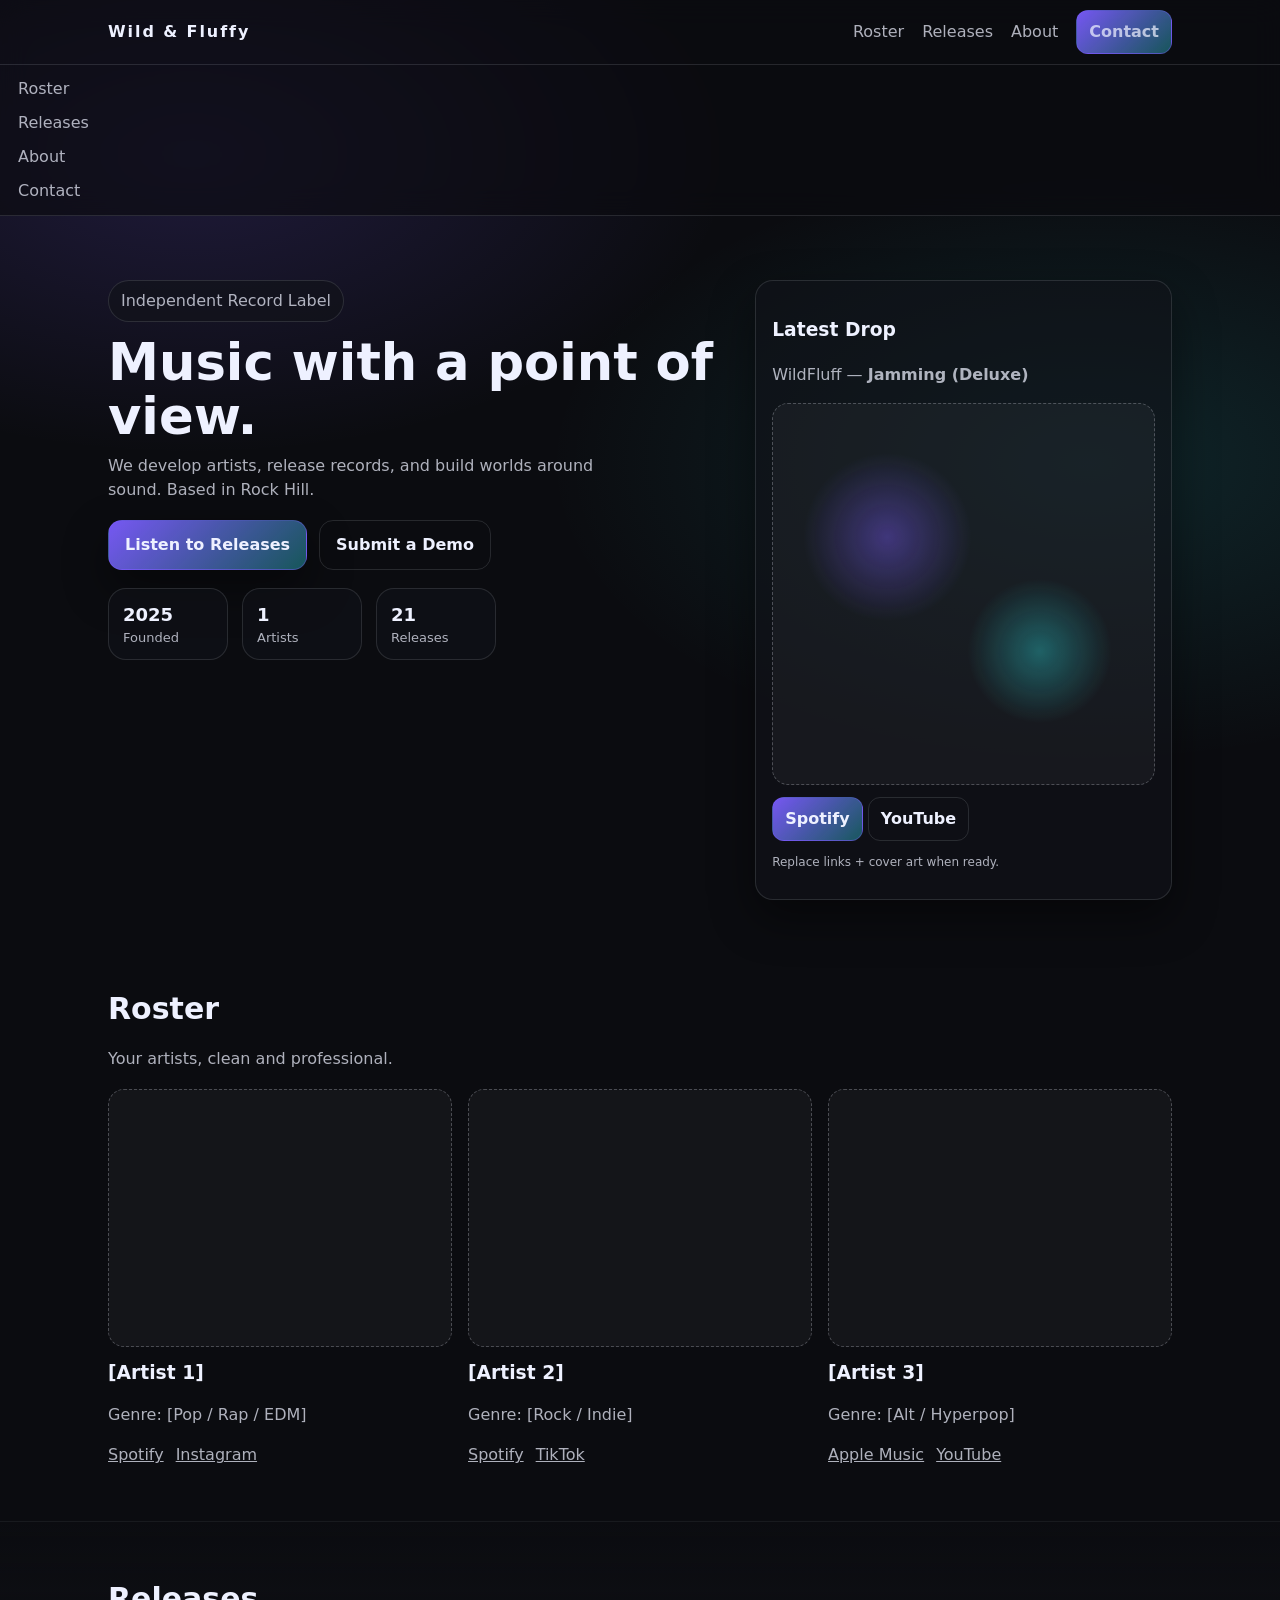
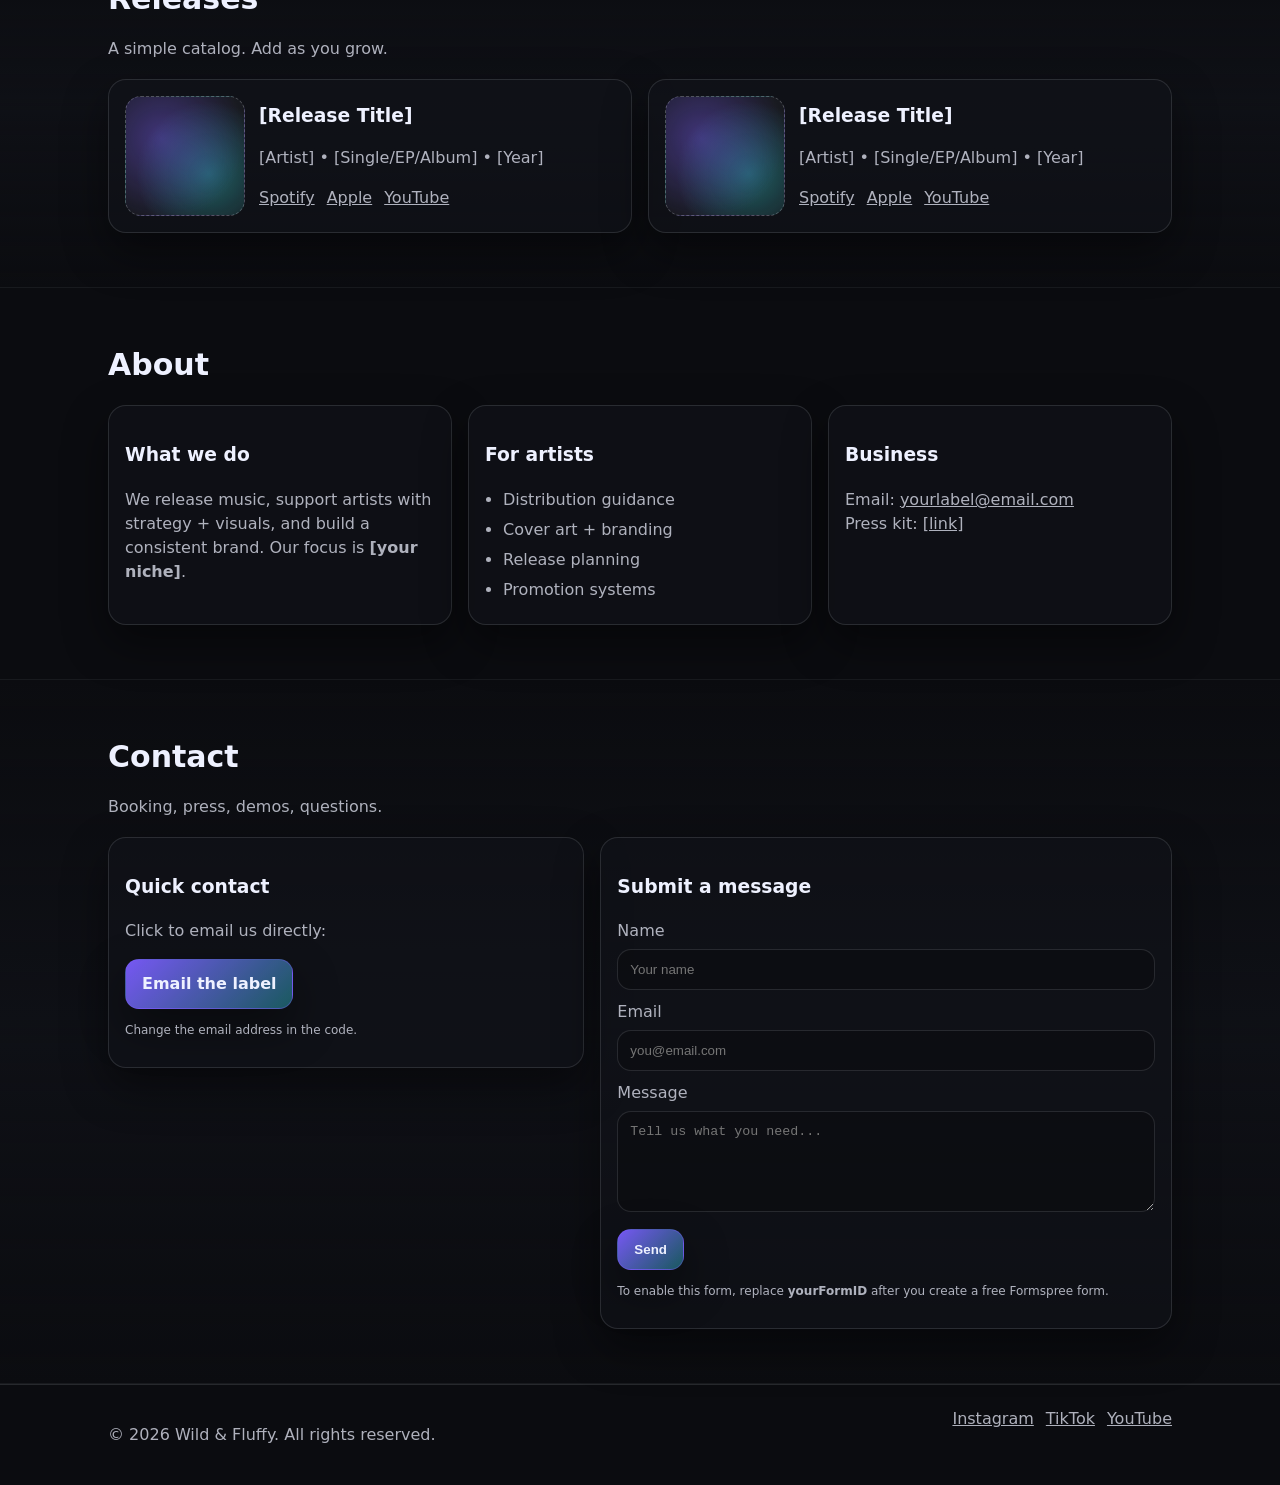
<file: index.html>
<!doctype html>
<html lang="en">
<head>
  <meta charset="UTF-8" />
  <meta name="viewport" content="width=device-width,initial-scale=1" />
  <title>Wild & Fluffy</title>
  <link rel="stylesheet" href="style.css" />
</head>
<body>
  <header class="header">
    <div class="container header-inner">
      <a class="brand" href="#top" id="top">Wild & Fluffy</a>
      <nav class="nav" aria-label="Primary">
        <a href="#roster">Roster</a>
        <a href="#releases">Releases</a>
        <a href="#about">About</a>
        <a href="#contact" class="btn small">Contact</a>
      </nav>
      <button class="menu-btn" id="menuBtn" aria-expanded="false" aria-controls="mobileNav">Menu</button>
    </div>

    <div class="mobile-nav" id="mobileNav" hidden>
      <a href="#roster">Roster</a>
      <a href="#releases">Releases</a>
      <a href="#about">About</a>
      <a href="#contact">Contact</a>
    </div>
  </header>

  <main>
    <section class="hero">
      <div class="container hero-inner">
        <div class="hero-copy">
          <p class="pill">Independent Record Label</p>
          <h1>Music with a point of view.</h1>
          <p class="sub">
            We develop artists, release records, and build worlds around sound.
            Based in <span class="muted">Rock Hill</span>.
          </p>

          <div class="hero-cta">
            <a class="btn" href="#releases">Listen to Releases</a>
            <a class="btn ghost" href="#contact">Submit a Demo</a>
          </div>

          <div class="stats">
            <div class="stat">
              <div class="stat-num">2025</div>
              <div class="stat-label">Founded</div>
            </div>
            <div class="stat">
              <div class="stat-num">1</div>
              <div class="stat-label">Artists</div>
            </div>
            <div class="stat">
              <div class="stat-num">21</div>
              <div class="stat-label">Releases</div>
            </div>
          </div>
        </div>

        <div class="hero-card">
          <div class="card">
            <h3>Latest Drop</h3>
            <p class="muted">WildFluff — <strong>Jamming (Deluxe)</strong></p>
            <div class="cover"></div>
            <div class="card-actions">
              <a class="btn small" href="[Spotify link]" target="_blank" rel="noreferrer">Spotify</a>
              <a class="btn small ghost" href="[YouTube link]" target="_blank" rel="noreferrer">YouTube</a>
            </div>
            <p class="tiny muted">Replace links + cover art when ready.</p>
          </div>
        </div>
      </div>
    </section>

    <section id="roster" class="section">
      <div class="container">
        <div class="section-head">
          <h2>Roster</h2>
          <p class="muted">Your artists, clean and professional.</p>
        </div>

        <div class="grid">
          <article class="tile">
            <div class="avatar"></div>
            <h3>[Artist 1]</h3>
            <p class="muted">Genre: [Pop / Rap / EDM]</p>
            <div class="links">
              <a href="[link]" target="_blank" rel="noreferrer">Spotify</a>
              <a href="[link]" target="_blank" rel="noreferrer">Instagram</a>
            </div>
          </article>

          <article class="tile">
            <div class="avatar"></div>
            <h3>[Artist 2]</h3>
            <p class="muted">Genre: [Rock / Indie]</p>
            <div class="links">
              <a href="[link]" target="_blank" rel="noreferrer">Spotify</a>
              <a href="[link]" target="_blank" rel="noreferrer">TikTok</a>
            </div>
          </article>

          <article class="tile">
            <div class="avatar"></div>
            <h3>[Artist 3]</h3>
            <p class="muted">Genre: [Alt / Hyperpop]</p>
            <div class="links">
              <a href="[link]" target="_blank" rel="noreferrer">Apple Music</a>
              <a href="[link]" target="_blank" rel="noreferrer">YouTube</a>
            </div>
          </article>
        </div>
      </div>
    </section>

    <section id="releases" class="section alt">
      <div class="container">
        <div class="section-head">
          <h2>Releases</h2>
          <p class="muted">A simple catalog. Add as you grow.</p>
        </div>

        <div class="grid releases">
          <article class="release">
            <div class="cover small"></div>
            <div>
              <h3>[Release Title]</h3>
              <p class="muted">[Artist] • [Single/EP/Album] • [Year]</p>
              <div class="links">
                <a href="[Spotify link]" target="_blank" rel="noreferrer">Spotify</a>
                <a href="[Apple link]" target="_blank" rel="noreferrer">Apple</a>
                <a href="[YouTube link]" target="_blank" rel="noreferrer">YouTube</a>
              </div>
            </div>
          </article>

          <article class="release">
            <div class="cover small"></div>
            <div>
              <h3>[Release Title]</h3>
              <p class="muted">[Artist] • [Single/EP/Album] • [Year]</p>
              <div class="links">
                <a href="[Spotify link]" target="_blank" rel="noreferrer">Spotify</a>
                <a href="[Apple link]" target="_blank" rel="noreferrer">Apple</a>
                <a href="[YouTube link]" target="_blank" rel="noreferrer">YouTube</a>
              </div>
            </div>
          </article>
        </div>
      </div>
    </section>

    <section id="about" class="section">
      <div class="container">
        <div class="section-head">
          <h2>About</h2>
        </div>

        <div class="about">
          <div class="card">
            <h3>What we do</h3>
            <p class="muted">
              We release music, support artists with strategy + visuals, and build a consistent brand.
              Our focus is <strong>[your niche]</strong>.
            </p>
          </div>

          <div class="card">
            <h3>For artists</h3>
            <ul class="list">
              <li>Distribution guidance</li>
              <li>Cover art + branding</li>
              <li>Release planning</li>
              <li>Promotion systems</li>
            </ul>
          </div>

          <div class="card">
            <h3>Business</h3>
            <p class="muted">
              Email: <a href="mailto:yourlabel@email.com">yourlabel@email.com</a><br/>
              Press kit: <a href="[EPK link]" target="_blank" rel="noreferrer">[link]</a>
            </p>
          </div>
        </div>
      </div>
    </section>

    <section id="contact" class="section alt">
      <div class="container">
        <div class="section-head">
          <h2>Contact</h2>
          <p class="muted">Booking, press, demos, questions.</p>
        </div>

        <!-- Option A: Simple mailto (works instantly, no setup) -->
        <div class="contact-grid">
          <div class="card">
            <h3>Quick contact</h3>
            <p class="muted">Click to email us directly:</p>
            <a class="btn" href="mailto:yourlabel@email.com?subject=Label%20Inquiry">Email the label</a>
            <p class="tiny muted">Change the email address in the code.</p>
          </div>

          <!-- Option B: Formspree (real form submissions) -->
          <form class="card form" action="https://formspree.io/f/yourFormID" method="POST">
            <h3>Submit a message</h3>
            <label>
              Name
              <input name="name" required placeholder="Your name" />
            </label>
            <label>
              Email
              <input type="email" name="email" required placeholder="you@email.com" />
            </label>
            <label>
              Message
              <textarea name="message" rows="5" required placeholder="Tell us what you need..."></textarea>
            </label>
            <button class="btn" type="submit">Send</button>
            <p class="tiny muted">To enable this form, replace <strong>yourFormID</strong> after you create a free Formspree form.</p>
          </form>
        </div>
      </div>
    </section>
  </main>

  <footer class="footer">
    <div class="container footer-inner">
      <p class="muted">© <span id="year"></span> Wild & Fluffy. All rights reserved.</p>
      <div class="links">
        <a href="[Instagram link]" target="_blank" rel="noreferrer">Instagram</a>
        <a href="[TikTok link]" target="_blank" rel="noreferrer">TikTok</a>
        <a href="[YouTube link]" target="_blank" rel="noreferrer">YouTube</a>
      </div>
    </div>
  </footer>

  <script src="script.js"></script>
</body>

</html>
</file>
<file: style.css>
:root{
  --bg:#0b0c10;
  --panel:#11131a;
  --panel2:#0f1117;
  --text:#eef1ff;
  --muted:rgba(238,241,255,.72);
  --line:rgba(238,241,255,.12);
  --accent:#7c5cff;
  --accent2:#2de2e6;
  --shadow: 0 18px 45px rgba(0,0,0,.45);
  --radius: 18px;
  --max: 1100px;
}

*{box-sizing:border-box}
html,body{margin:0;padding:0}
body{
  font-family: ui-sans-serif, system-ui, -apple-system, Segoe UI, Roboto, Helvetica, Arial;
  background: radial-gradient(900px 500px at 15% 5%, rgba(124,92,255,.18), transparent 60%),
              radial-gradient(900px 500px at 85% 15%, rgba(45,226,230,.12), transparent 60%),
              var(--bg);
  color: var(--text);
  line-height: 1.5;
}

a{color:inherit}
.container{max-width:var(--max); margin:0 auto; padding: 0 18px;}

.header{
  position: sticky; top:0; z-index: 50;
  backdrop-filter: blur(14px);
  background: rgba(11,12,16,.65);
  border-bottom: 1px solid var(--line);
}
.header-inner{
  display:flex; align-items:center; justify-content:space-between;
  height:64px;
}
.brand{
  font-weight: 800;
  letter-spacing: .12em;
  text-decoration:none;
}
.nav{display:flex; gap:18px; align-items:center;}
.nav a{ text-decoration:none; color: var(--muted); }
.nav a:hover{ color: var(--text); }

.menu-btn{
  display:none;
  border:1px solid var(--line);
  background: transparent;
  color: var(--text);
  padding: 10px 12px;
  border-radius: 12px;
}
.mobile-nav{
  border-top:1px solid var(--line);
  display:flex;
  flex-direction:column;
  padding: 12px 18px;
  gap: 10px;
}
.mobile-nav a{ text-decoration:none; color: var(--muted); }

.btn{
  display:inline-flex;
  align-items:center;
  justify-content:center;
  gap: 10px;
  padding: 12px 16px;
  border-radius: 14px;
  text-decoration:none;
  border: 1px solid rgba(124,92,255,.35);
  background: linear-gradient(135deg, rgba(124,92,255,.95), rgba(45,226,230,.35));
  box-shadow: var(--shadow);
  color: var(--text);
  font-weight: 700;
}
.btn:hover{ transform: translateY(-1px); }
.btn.small{ padding: 9px 12px; border-radius: 12px; box-shadow: none; }
.btn.ghost{
  background: transparent;
  border: 1px solid var(--line);
  box-shadow: none;
  color: var(--text);
}

.hero{ padding: 64px 0 32px; }
.hero-inner{
  display:grid;
  grid-template-columns: 1.2fr .8fr;
  gap: 22px;
  align-items: start;
}
.pill{
  display:inline-block;
  padding: 8px 12px;
  border-radius: 999px;
  border: 1px solid var(--line);
  background: rgba(17,19,26,.65);
  color: var(--muted);
  margin:0 0 14px;
}
h1{font-size: clamp(32px, 4vw, 52px); margin:0 0 10px; line-height:1.05;}
.sub{ color: var(--muted); margin: 0 0 18px; max-width: 52ch; }
.hero-cta{ display:flex; gap: 12px; flex-wrap: wrap; margin-bottom: 18px; }

.stats{
  display:flex;
  gap: 14px;
  flex-wrap: wrap;
}
.stat{
  border: 1px solid var(--line);
  background: rgba(17,19,26,.55);
  padding: 12px 14px;
  border-radius: var(--radius);
  min-width: 120px;
}
.stat-num{ font-weight: 900; font-size: 18px; }
.stat-label{ color: var(--muted); font-size: 13px; }

.section{ padding: 54px 0; }
.section.alt{
  background: linear-gradient(180deg, transparent, rgba(17,19,26,.55), transparent);
  border-top: 1px solid rgba(238,241,255,.06);
  border-bottom: 1px solid rgba(238,241,255,.06);
}
.section-head{ margin-bottom: 18px; }
h2{ font-size: 30px; margin: 0 0 6px; }
.muted{ color: var(--muted); }
.tiny{ font-size: 12px; }

.card{
  border: 1px solid var(--line);
  background: rgba(17,19,26,.6);
  border-radius: var(--radius);
  box-shadow: var(--shadow);
  padding: 16px;
}

.hero-card .card{ position: sticky; top: 92px; }
.cover{
  width: 100%;
  aspect-ratio: 1/1;
  border-radius: 16px;
  margin: 12px 0;
  border: 1px dashed rgba(238,241,255,.25);
  background:
    radial-gradient(140px 140px at 30% 35%, rgba(124,92,255,.4), transparent 60%),
    radial-gradient(120px 120px at 70% 65%, rgba(45,226,230,.35), transparent 60%),
    rgba(255,255,255,.04);
}
.cover.small{ max-width: 120px; margin: 0; }
.avatar{
  width: 100%;
  aspect-ratio: 4/3;
  border-radius: 16px;
  border: 1px dashed rgba(238,241,255,.25);
  background: rgba(255,255,255,.04);
  margin-bottom: 12px;
}

.grid{
  display:grid;
  grid-template-columns: repeat(3, 1fr);
  gap: 16px;
}
.tile h3{ margin: 0 0 6px; }
.links{ display:flex; gap: 12px; flex-wrap: wrap; color: var(--muted); }
.links a:hover{ color: var(--text); }

.releases{ grid-template-columns: 1fr 1fr; }
.release{
  display:flex; gap: 14px; align-items: center;
  border: 1px solid var(--line);
  background: rgba(17,19,26,.6);
  border-radius: var(--radius);
  padding: 16px;
  box-shadow: var(--shadow);
}
.release h3{ margin: 0 0 6px; }

.about{
  display:grid;
  grid-template-columns: repeat(3, 1fr);
  gap: 16px;
}
.list{ margin: 10px 0 0; padding-left: 18px; color: var(--muted); }
.list li{ margin: 6px 0; }

.contact-grid{
  display:grid;
  grid-template-columns: 1fr 1.2fr;
  gap: 16px;
  align-items: start;
}
.form label{ display:block; margin: 10px 0; color: var(--muted); }
input, textarea{
  width: 100%;
  margin-top: 6px;
  border-radius: 14px;
  border: 1px solid var(--line);
  background: rgba(11,12,16,.55);
  color: var(--text);
  padding: 12px 12px;
  outline: none;
}
input:focus, textarea:focus{ border-color: rgba(124,92,255,.6); }

.footer{
  border-top: 1px solid var(--line);
  padding: 22px 0;
}
.footer-inner{
  display:flex;
  justify-content:space-between;
  gap: 14px;
  flex-wrap: wrap;
}

@media (max-width: 900px){
  .hero-inner{ grid-template-columns: 1fr; }
  .hero-card .card{ position: relative; top: 0; }
  .grid{ grid-template-columns: 1fr; }
  .releases{ grid-template-columns: 1fr; }
  .about{ grid-template-columns: 1fr; }
  .contact-grid{ grid-template-columns: 1fr; }
  .nav{ display:none; }
  .menu-btn{ display:inline-flex; }
}
</file>
